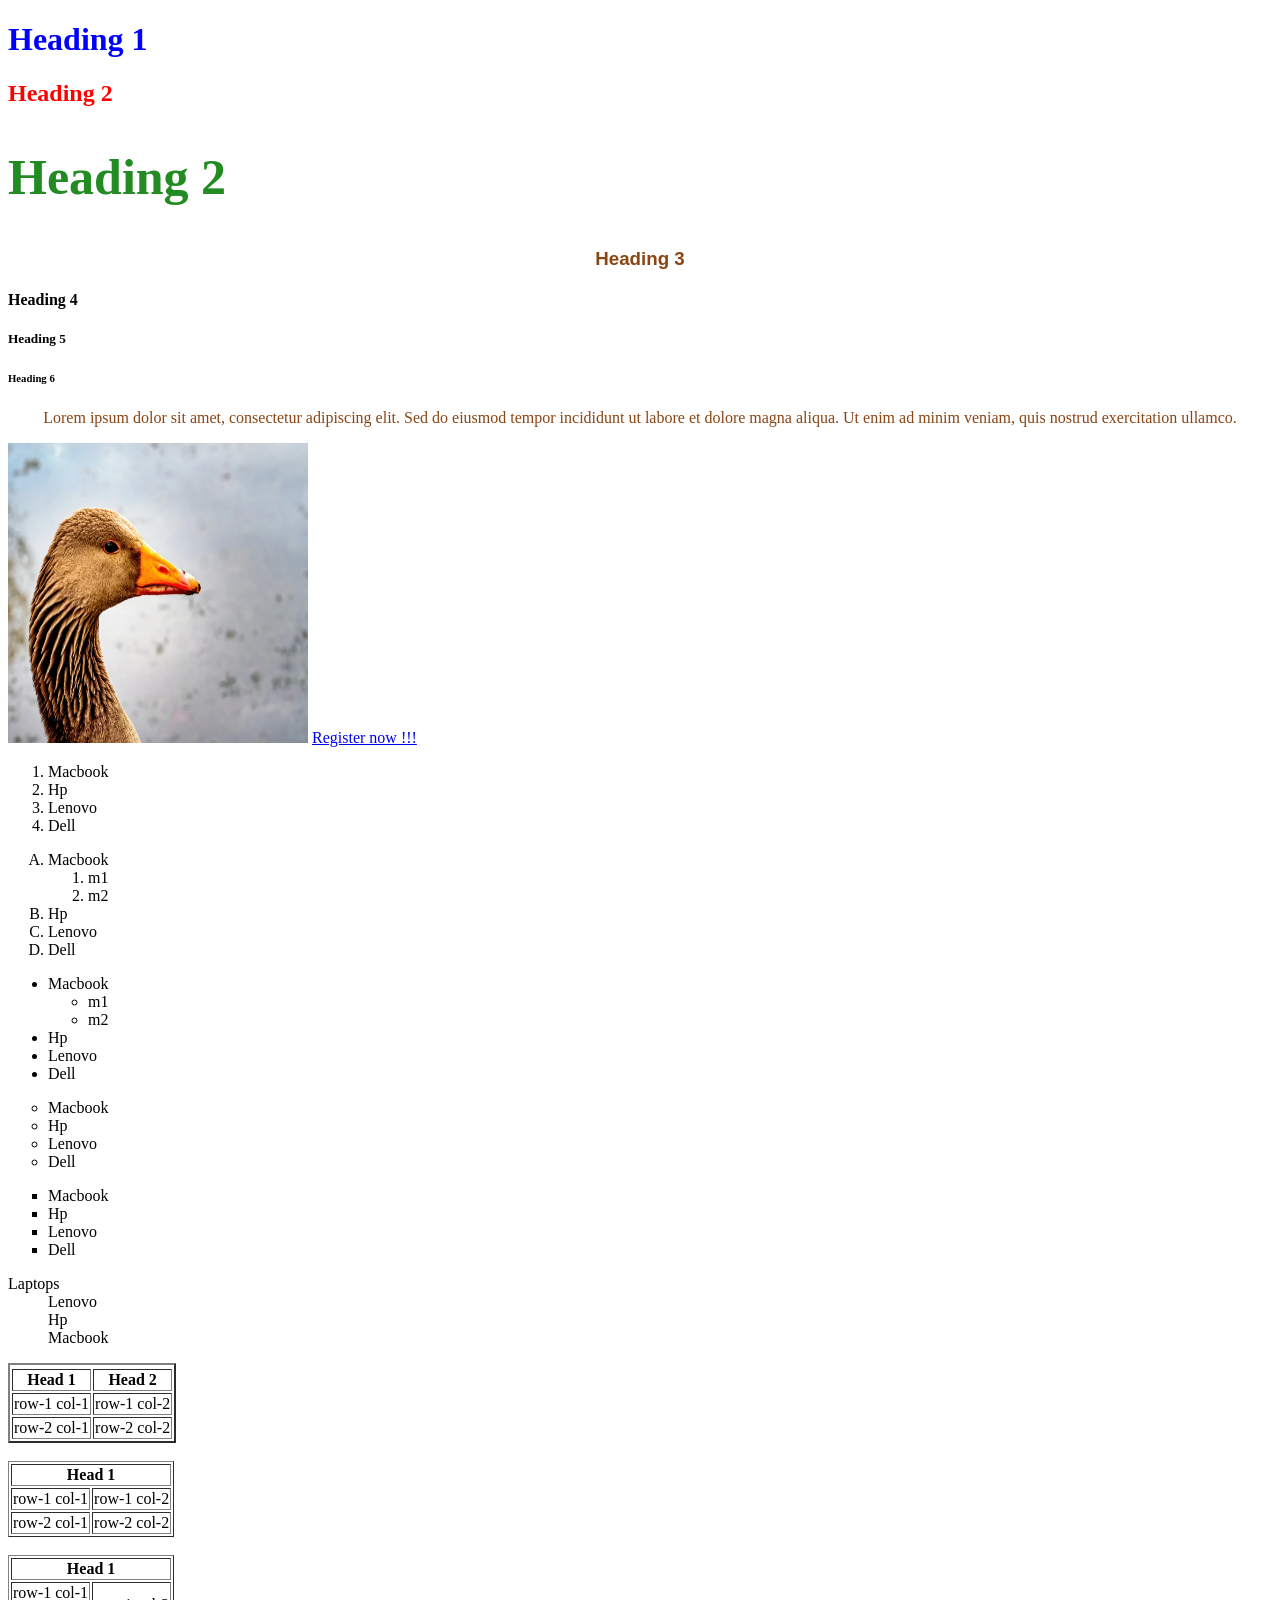
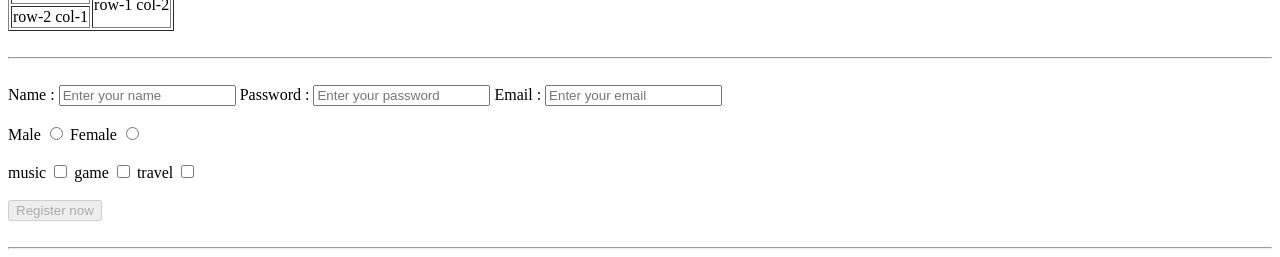
<file: index.html>
<!doctype html>
<html lang="en">
  <head>
    <meta charset="UTF-8" />
    <meta name="viewport" content="width=device-width, initial-scale=1.0" />
    <title>Intro to HTML</title>

    <!-- internal css -->

    <style>

    /* tags selector  */

    /* h2 {color: red;} */

    /* id selector  */
    
    /* #head-2 {
      color: forestgreen;
      font-size: 50px;        
      } */

    /* class selector */
    
     /* .theme-font {
       color: saddlebrown;
      text-align: center;
      } */

    </style>

   <link rel="stylesheet" href="style.css"/>

  </head>
  <body>

    <!--Headings-->

    <!-- //  inline css -> add -> style attrib -->

    <h1 style="color: blue;">Heading 1</h1>
    <h2>Heading 2</h2>
    <h2 id="head-2">Heading 2</h2>
    <h3 class="theme-font">Heading 3</h3>
    <h4>Heading 4</h4>
    <h5>Heading 5</h5>
    <h6>Heading 6</h6>

<p class="theme-font">
  Lorem ipsum dolor sit amet, consectetur adipiscing elit. Sed do eiusmod tempor incididunt ut labore et dolore magna aliqua. Ut enim ad minim veniam, quis nostrud exercitation ullamco.
 </p>

  <!-- unpaired tags -->

  <img SRC="image/image.jpg" width="300" height="300"/>

<!-- paired tag -->

<a href="register.html" target="_blank">
  Register now !!!
</a>

<!--ordered list -->

<ol>
  <li>Macbook</li>
  <li>Hp</li>
  <li>Lenovo</li>
  <li>Dell</li>
</ol>

<ol type="A">
  <li>Macbook
    <ol>
      <li>m1</li>
      <li>m2</li>
    </ol>
  </li>
  <li>Hp</li>
  <li>Lenovo</li>
  <li>Dell</li>
</ol>

<!--unordered list -->

<ul>
  <li>Macbook
    <ul>
      <li>m1</li>
      <li>m2</li>
    </ul>
  </li>
  <li>Hp</li>
  <li>Lenovo</li>
  <li>Dell</li>
</ul>

<ul type="circle">
  <li>Macbook</li>
  <li>Hp</li>
  <li>Lenovo</li>
  <li>Dell</li>
</ul>

<ul type="square">
  <li>Macbook</li>
  <li>Hp</li>
  <li>Lenovo</li>
  <li>Dell</li>
</ul>

<dl> 
  <dt>Laptops</dt>
  <dd>Lenovo</dd>
  <dd>Hp</dd>
  <dd>Macbook</dd>

</dl>

<!-- rows, cols, -->

<table border="2">
  <tr>
    <tr>
      <th>Head 1</th>
      <th>Head 2</th>
    </tr>
    <td>row-1 col-1</td>
    <td>row-1 col-2</td>
  </tr>

  <tr>
    <td>row-2 col-1</td>
    <td>row-2 col-2</td>
  </tr>
</table>

<br>

<table border = "1">
<tr>
  <th colspan="2">Head 1 </th>
</tr>
</tr>
    <td>row-1 col-1</td>
    <td>row-1 col-2</td>
  </tr>

  <tr>
    <td>row-2 col-1</td>
    <td>row-2 col-2</td>
  </tr>

</table>

<!-- space kodukkunna tag -->
 <br>

<table border = "1">
<tr>
  <th colspan="2">Head 1 </th>
</tr>
</tr>
    <td>row-1 col-1</td>
    <td rowspan="2" >row-1 col-2</td>
  </tr>
  <tr>
    <td>row-2 col-1</td>
  </tr>
</table>


<!-- semantic tags {meaningful ayath} -->

 <section></section> 
 <nav></nav>
 <aside></aside>
 <article></article> 

 <br>
 <hr>
 <br>
   <form>
      <label for="nme"> Name : </label>
      <input id="nme"  type="text"  placeholder="Enter your name" required/>

      <label for="pswrd"> Password : </label>
      <input id="pswrd"  type="password"  placeholder="Enter your password"/>

      <label for="mail"> Email : </label>
      <input id="mail"  type="email"  placeholder="Enter your email"/>
  <br>
  <br>    
 
    <label> Male </label>
       <input type="radio" name="gender" value="male">

    <label> Female </label>   
       <input type="radio" name="gender" value="female">
  <br> 
  <br> 
     <label> music </label>  
      <input type="checkbox" value="music"> 

     <label> game </label> 
      <input type="checkbox" value="game">

    <label> travel </label>
      <input type="checkbox" value="travel">
<br>
<br>
      <button disabled> Register now</button>
  <br>

   </form>
<br>
<hr>

 </body>
</html>
</file>
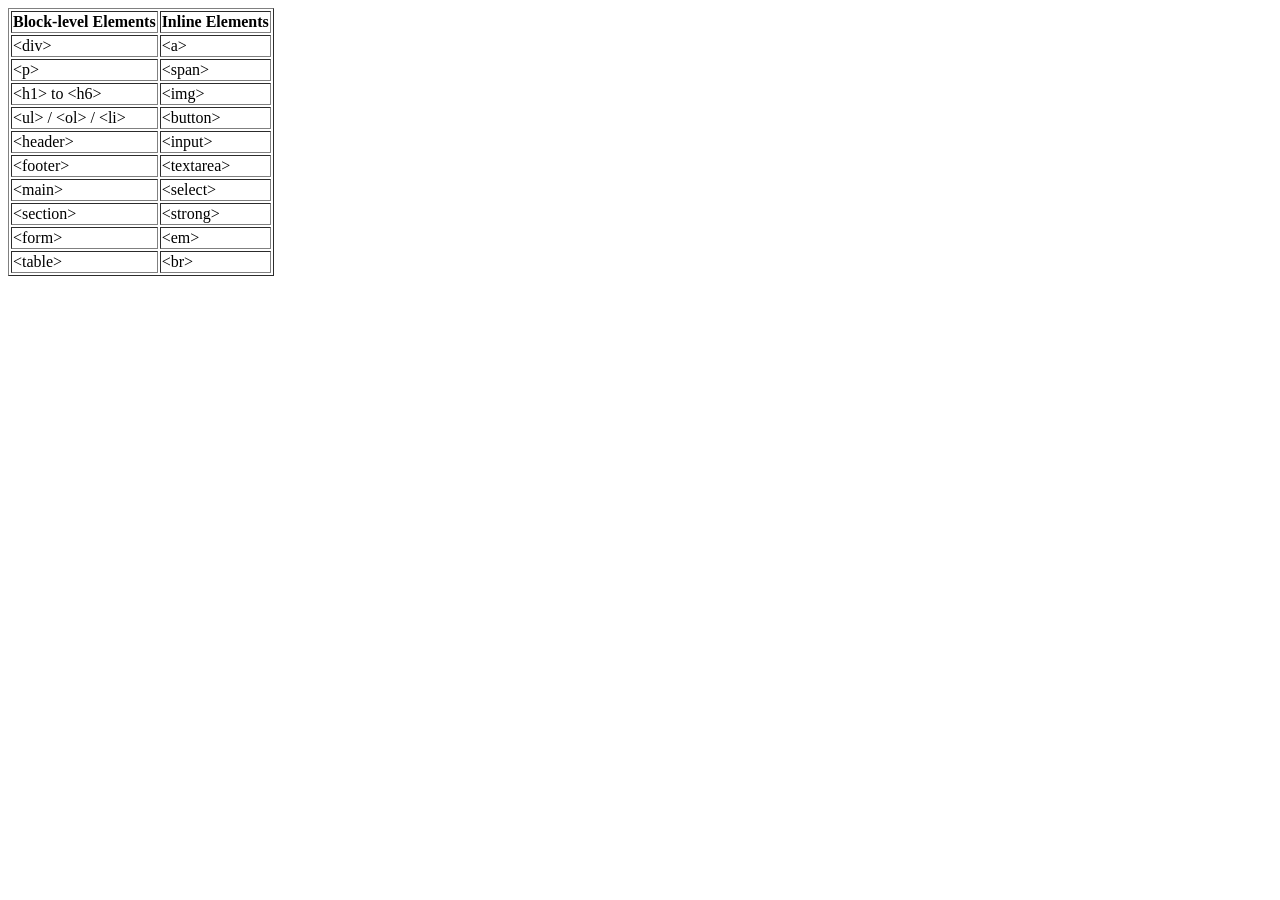
<file: block-inline-tags.html>
<!DOCTYPE html>
<html lang="en">
<head>
    <meta charset="UTF-8">
    <meta name="viewport" content="width=device-width, initial-scale=1.0">
    <title>block and inline tags</title>
</head>
<body>
    <div>
        <table border="1">
    <tr>
        <th>Block-level Elements</th>
        <th>Inline Elements</th>
    </tr>
    <tr>
        <td>&lt;div&gt;</td>
        <td>&lt;a&gt;</td>
    </tr>
    <tr>
        <td>&lt;p&gt;</td>
        <td>&lt;span&gt;</td>
    </tr>
    <tr>
        <td>&lt;h1&gt; to &lt;h6&gt;</td>
        <td>&lt;img&gt;</td>
    </tr>
    <tr>
        <td>&lt;ul&gt; / &lt;ol&gt; / &lt;li&gt;</td>
        <td>&lt;button&gt;</td>
    </tr>
    <tr>
        <td>&lt;header&gt;</td>
        <td>&lt;input&gt;</td>
    </tr>
    <tr>
        <td>&lt;footer&gt;</td>
        <td>&lt;textarea&gt;</td>
    </tr>
    <tr>
        <td>&lt;main&gt;</td>
        <td>&lt;select&gt;</td>
    </tr>
    <tr>
        <td>&lt;section&gt;</td>
        <td>&lt;strong&gt;</td>
    </tr>
    <tr>
        <td>&lt;form&gt;</td>
        <td>&lt;em&gt;</td>
    </tr>
    <tr>
        <td>&lt;table&gt;</td>
        <td>&lt;br&gt;</td>
    </tr>
</table>
    </div>
</body>
</html>
</file>
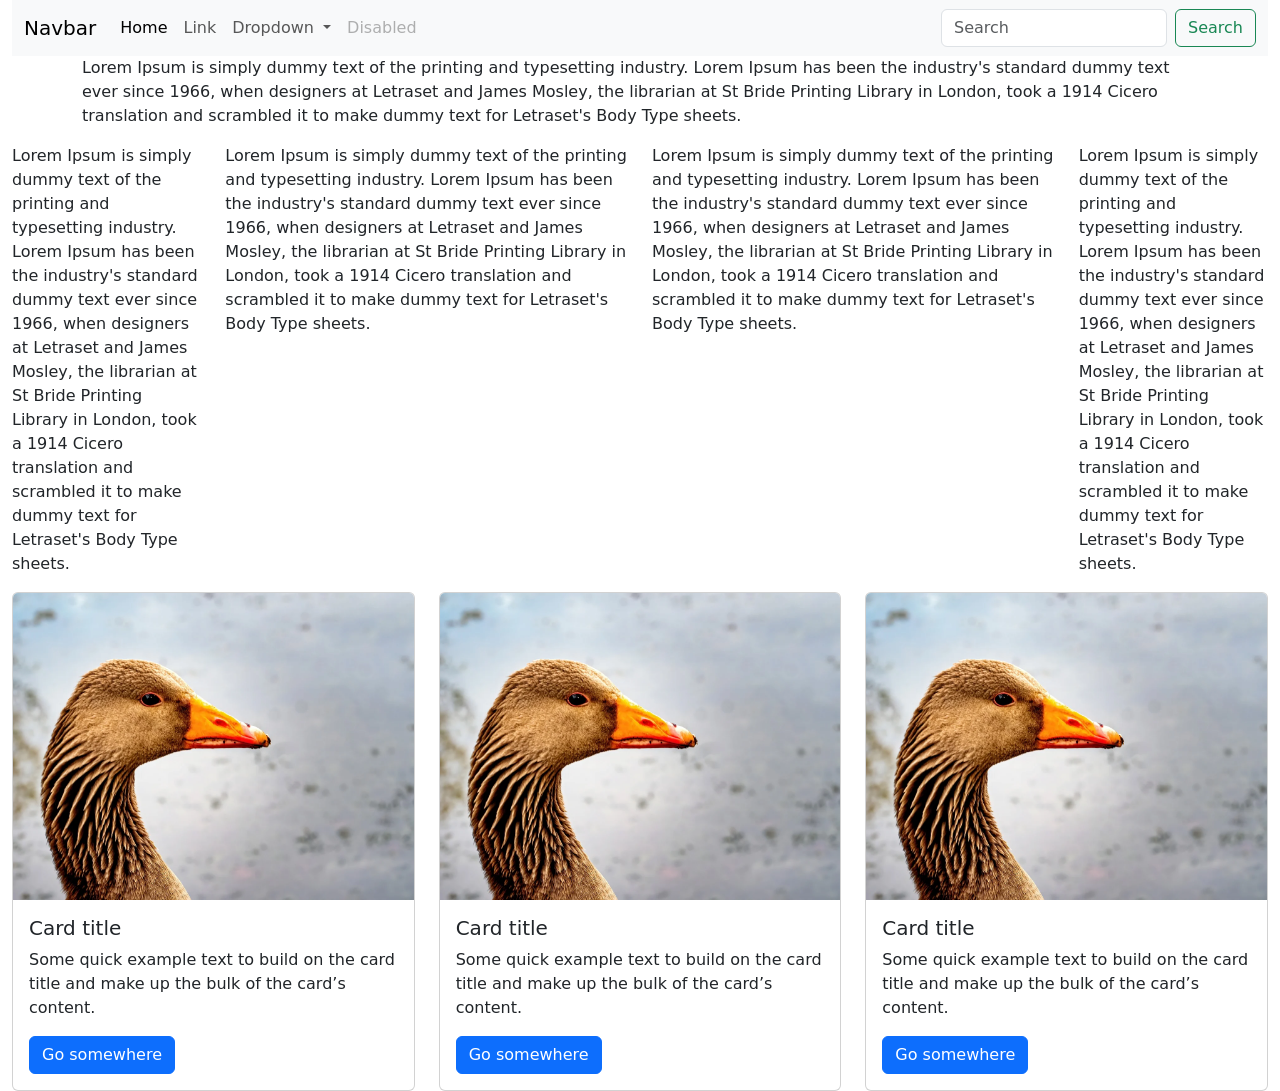
<file: bootstrap.html>
<!DOCTYPE html>
<html lang="en">
<head>
    <meta charset="UTF-8">
    <meta name="viewport" content="width=device-width, initial-scale=1.0">
    <title>Bootstrap</title>
    <link href="https://cdn.jsdelivr.net/npm/bootstrap@5.3.8/dist/css/bootstrap.min.css" rel="stylesheet" integrity="sha384-sRIl4kxILFvY47J16cr9ZwB07vP4J8+LH7qKQnuqkuIAvNWLzeN8tE5YBujZqJLB" crossorigin="anonymous">
    <script src="https://cdn.jsdelivr.net/npm/bootstrap@5.3.8/dist/js/bootstrap.bundle.min.js" integrity="sha384-FKyoEForCGlyvwx9Hj09JcYn3nv7wiPVlz7YYwJrWVcXK/BmnVDxM+D2scQbITxI" crossorigin="anonymous"></script>
</head>
<body>
    <div class="container-fluid">
        <nav class="navbar navbar-expand-lg bg-body-tertiary">
  <div class="container-fluid">
    <a class="navbar-brand" href="#">Navbar</a>
    <button class="navbar-toggler" type="button" data-bs-toggle="collapse" data-bs-target="#navbarSupportedContent" aria-controls="navbarSupportedContent" aria-expanded="false" aria-label="Toggle navigation">
      <span class="navbar-toggler-icon"></span>
    </button>
    <div class="collapse navbar-collapse" id="navbarSupportedContent">
      <ul class="navbar-nav me-auto mb-2 mb-lg-0">
        <li class="nav-item">
          <a class="nav-link active" aria-current="page" href="#">Home</a>
        </li>
        <li class="nav-item">
          <a class="nav-link" href="#">Link</a>
        </li>
        <li class="nav-item dropdown">
          <a class="nav-link dropdown-toggle" href="#" role="button" data-bs-toggle="dropdown" aria-expanded="false">
            Dropdown
          </a>
          <ul class="dropdown-menu">
            <li><a class="dropdown-item" href="#">Action</a></li>
            <li><a class="dropdown-item" href="#">Another action</a></li>
            <li><hr class="dropdown-divider"></li>
            <li><a class="dropdown-item" href="#">Something else here</a></li>
          </ul>
        </li>
        <li class="nav-item">
          <a class="nav-link disabled" aria-disabled="true">Disabled</a>
        </li>
      </ul>
      <form class="d-flex" role="search">
        <input class="form-control me-2" type="search" placeholder="Search" aria-label="Search"/>
        <button class="btn btn-outline-success" type="submit">Search</button>
      </form>
    </div>
  </div>
</nav>
</div>

    <div class="container">
        <p>
         Lorem Ipsum is simply dummy text of the printing and typesetting industry. Lorem Ipsum has been the industry's standard dummy text ever since 1966, when designers at Letraset and James Mosley, the librarian at St Bride Printing Library in London, took a 1914 Cicero translation and scrambled it to make dummy text for Letraset's Body Type sheets.
        </p>
    </div>
    <div class="container-fluid">
        <div class="row">
            <div class="col-2">
            <p>
         Lorem Ipsum is simply dummy text of the printing and typesetting industry. Lorem Ipsum has been the industry's standard dummy text ever since 1966, when designers at Letraset and James Mosley, the librarian at St Bride Printing Library in London, took a 1914 Cicero translation and scrambled it to make dummy text for Letraset's Body Type sheets.
        </p>
        </div>
            <div class="col-4">
            <p>
         Lorem Ipsum is simply dummy text of the printing and typesetting industry. Lorem Ipsum has been the industry's standard dummy text ever since 1966, when designers at Letraset and James Mosley, the librarian at St Bride Printing Library in London, took a 1914 Cicero translation and scrambled it to make dummy text for Letraset's Body Type sheets.
        </p>
        </div>
            <div class="col-4">
            <p>
         Lorem Ipsum is simply dummy text of the printing and typesetting industry. Lorem Ipsum has been the industry's standard dummy text ever since 1966, when designers at Letraset and James Mosley, the librarian at St Bride Printing Library in London, took a 1914 Cicero translation and scrambled it to make dummy text for Letraset's Body Type sheets.
        </p>
        </div>
         <div class="col-2">
            <p>
         Lorem Ipsum is simply dummy text of the printing and typesetting industry. Lorem Ipsum has been the industry's standard dummy text ever since 1966, when designers at Letraset and James Mosley, the librarian at St Bride Printing Library in London, took a 1914 Cicero translation and scrambled it to make dummy text for Letraset's Body Type sheets.
        </p>
        </div>
        
        </div>

    <div class="container-fluid">
    </div>   
     <div class="row">
        <div class="col-md-4">
            <div class="card">
  <img src="image/image.jpg" class="card-img-top" alt="...">
  <div class="card-body">
    <h5 class="card-title">Card title</h5>
    <p class="card-text">Some quick example text to build on the card title and make up the bulk of the card’s content.</p>
    <a href="#" class="btn btn-primary">Go somewhere</a>
  </div>
</div>
 </div>

<div class="col-md-4">
            <div class="card">
  <img src="image/image.jpg" class="card-img-top" alt="...">
  <div class="card-body">
    <h5 class="card-title">Card title</h5>
    <p class="card-text">Some quick example text to build on the card title and make up the bulk of the card’s content.</p>
    <a href="#" class="btn btn-primary">Go somewhere</a>
  </div>
</div>
 </div>

 <div class="col-md-4">
            <div class="card">
  <img src="image/image.jpg" class="card-img-top" alt="...">
  <div class="card-body">
    <h5 class="card-title">Card title</h5>
    <p class="card-text">Some quick example text to build on the card title and make up the bulk of the card’s content.</p>
    <a href="#" class="btn btn-primary">Go somewhere</a>
  </div>
</div>
 </div>

     </div> 
   
</body>
</html>
</file>
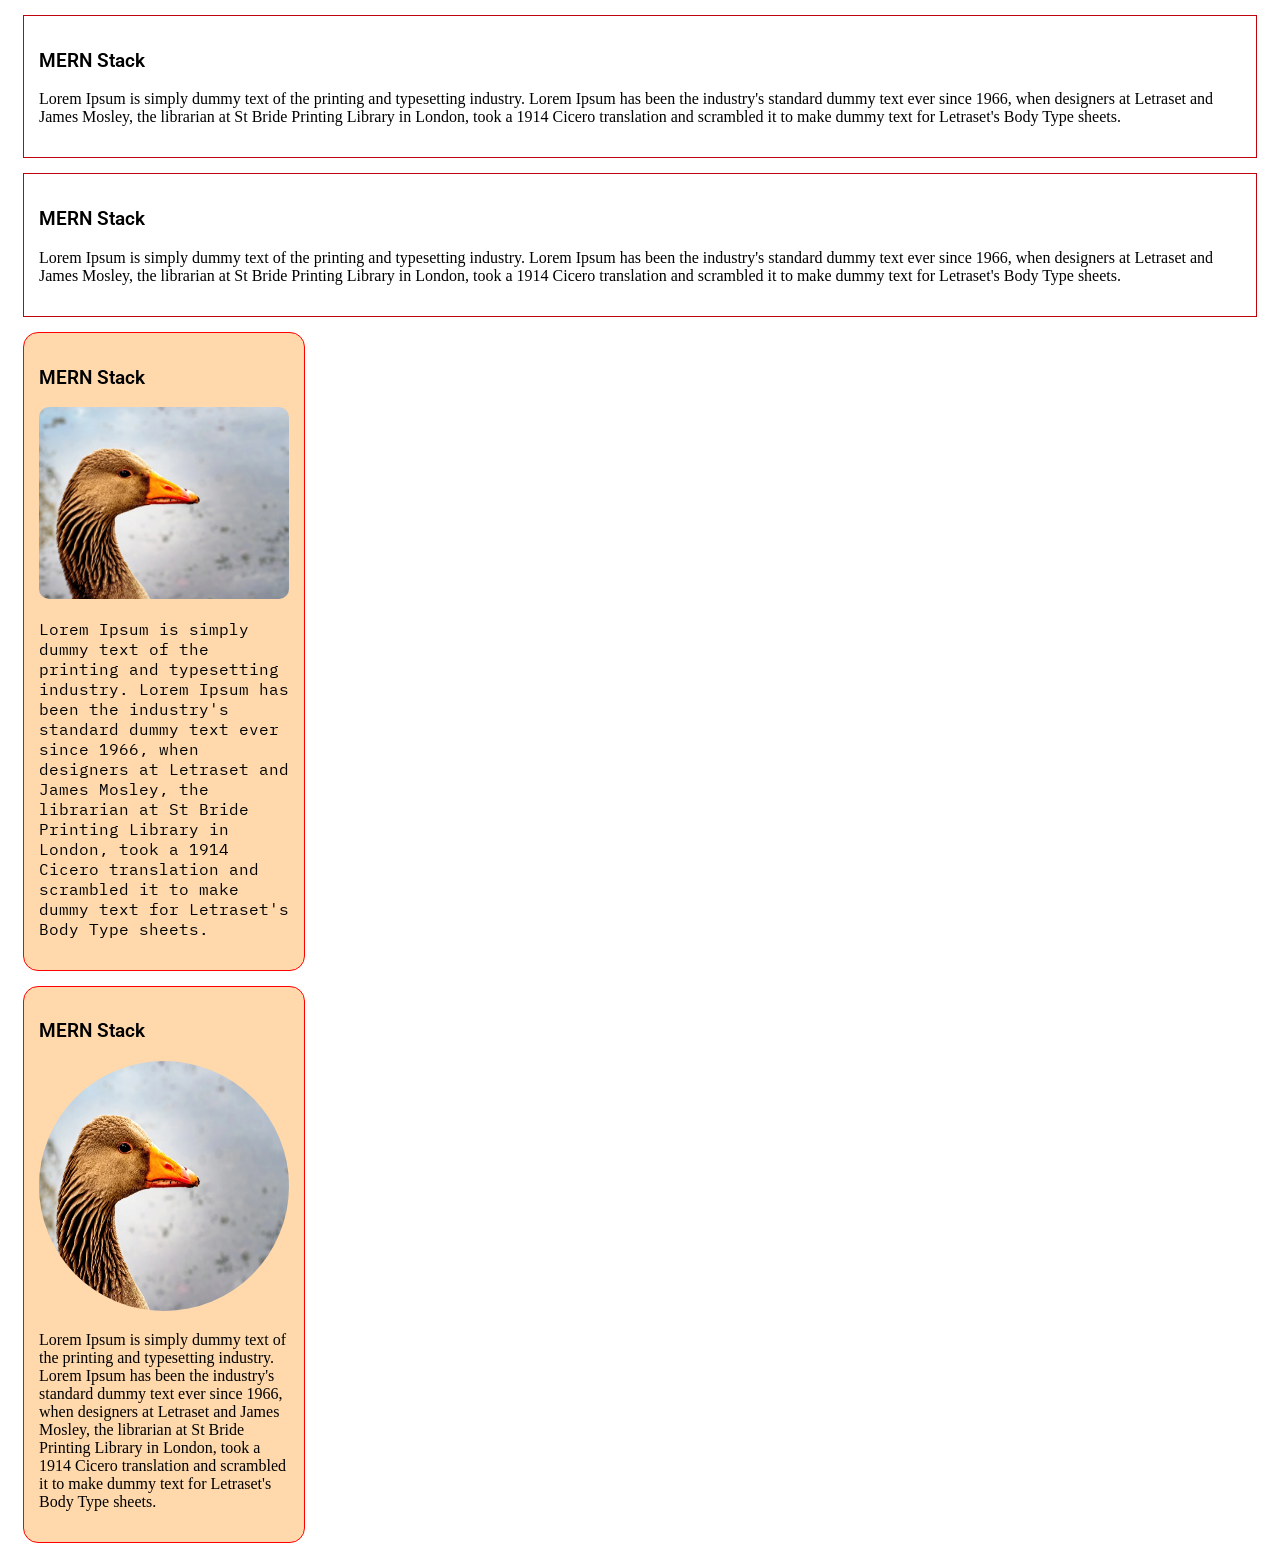
<file: CSS-box-model.html>
<!DOCTYPE html>
<html lang="en">
<head>
    <meta charset="UTF-8">
    <meta name="viewport" content="width=device-width, initial-scale=1.0">
    <title>CSS box model</title>
    <link rel="stylesheet" href="style.css"/>
    <link rel="preconnect" href="https://fonts.googleapis.com">
<link rel="preconnect" href="https://fonts.gstatic.com" crossorigin>
<link href="https://fonts.googleapis.com/css2?family=IBM+Plex+Mono:ital,wght@0,100;0,200;0,300;0,400;0,500;0,600;0,700;1,100;1,200;1,300;1,400;1,500;1,600;1,700&family=Roboto:ital,wght@0,100..900;1,100..900&display=swap" rel="stylesheet">
</head>
<body>
    <!-- CSS box model -->
    <div class="card">
        <h3 class="card-title">MERN Stack</h3>
        <p class="card-details">
            Lorem Ipsum is simply dummy text of the printing and typesetting industry. Lorem Ipsum has been the industry's standard dummy text ever since 1966, when designers at Letraset and James Mosley, the librarian at St Bride Printing Library in London, took a 1914 Cicero translation and scrambled it to make dummy text for Letraset's Body Type sheets.
        </p>
    </div>

   <div class="card">
        <h3 class="card-title">MERN Stack</h3>
        <p class="card-details">
            Lorem Ipsum is simply dummy text of the printing and typesetting industry. Lorem Ipsum has been the industry's standard dummy text ever since 1966, when designers at Letraset and James Mosley, the librarian at St Bride Printing Library in London, took a 1914 Cicero translation and scrambled it to make dummy text for Letraset's Body Type sheets.
        </p>
    </div>

    <div class="card-1">
        <h3 class="card-1-title">MERN Stack</h3>
        <img src="image/image.jpg" id="duck"/>
        <p class="card-1-details" id="para">
            Lorem Ipsum is simply dummy text of the printing and typesetting industry. Lorem Ipsum has been the industry's standard dummy text ever since 1966, when designers at Letraset and James Mosley, the librarian at St Bride Printing Library in London, took a 1914 Cicero translation and scrambled it to make dummy text for Letraset's Body Type sheets.
        </p>
    </div>

     <div class="card-1">
        <h3 class="card-1-title">MERN Stack</h3>
        <img src="image/image.jpg" id="duck1"/>
        <p class="card-1-details">
            Lorem Ipsum is simply dummy text of the printing and typesetting industry. Lorem Ipsum has been the industry's standard dummy text ever since 1966, when designers at Letraset and James Mosley, the librarian at St Bride Printing Library in London, took a 1914 Cicero translation and scrambled it to make dummy text for Letraset's Body Type sheets.
        </p>
    </div>
    
</body>
</html>
</file>
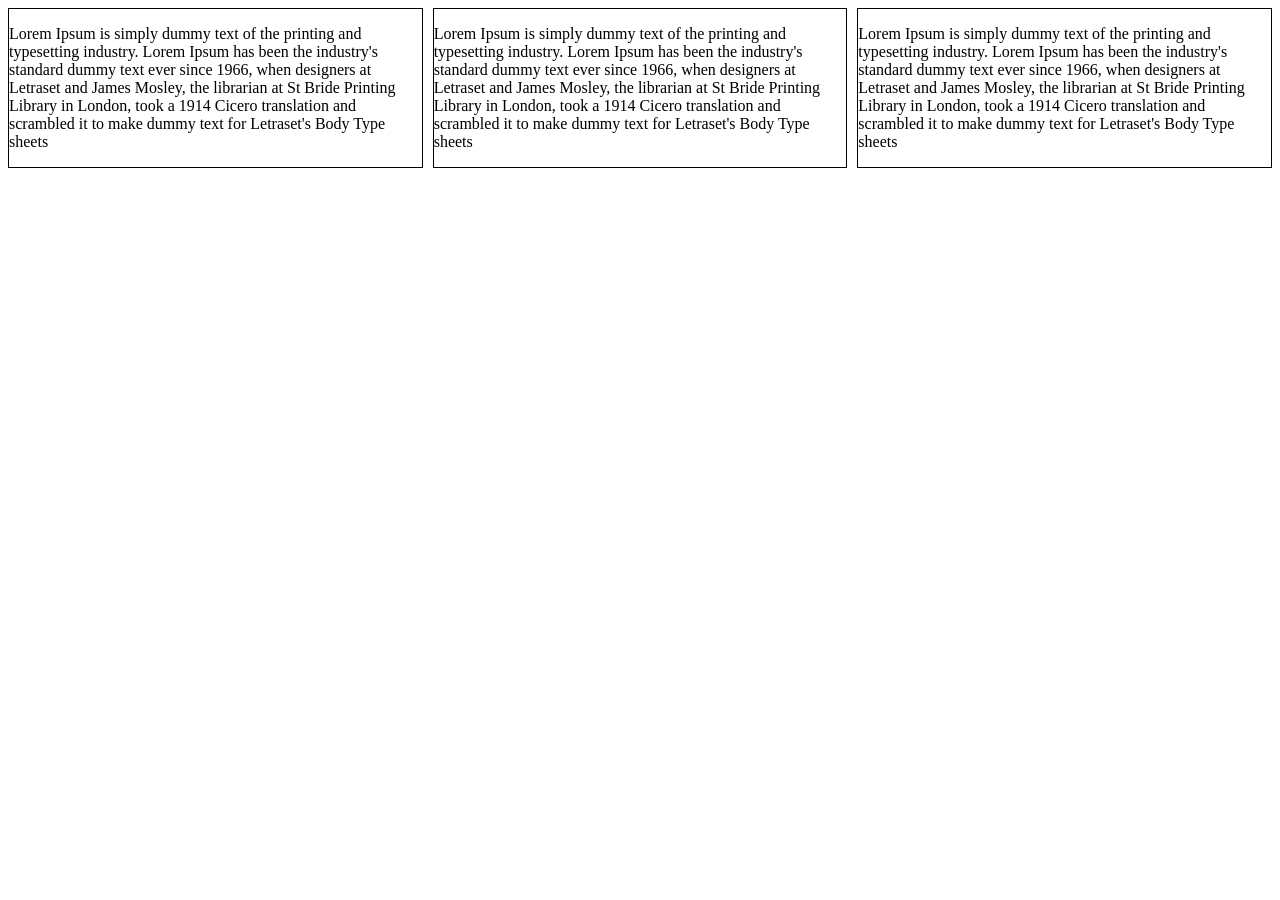
<file: css-grid.html>
<!DOCTYPE html>
<html lang="en">
<head>
    <meta charset="UTF-8">
    <meta name="viewport" content="width=device-width, initial-scale=1.0">
    <title>CSS Grid</title>
    <link rel="stylesheet" href="style.css"/>
</head>
<body>
    <div class="container">
        <div class="card-item">
            <p>
                Lorem Ipsum is simply dummy text of the printing and typesetting industry. Lorem Ipsum has been the industry's standard dummy text ever since 1966, when designers at Letraset and James Mosley, the librarian at St Bride Printing Library in London, took a 1914 Cicero translation and scrambled it to make dummy text for Letraset's Body Type sheets
            </p>
        </div>
        <div class="card-item">
             <p>
                Lorem Ipsum is simply dummy text of the printing and typesetting industry. Lorem Ipsum has been the industry's standard dummy text ever since 1966, when designers at Letraset and James Mosley, the librarian at St Bride Printing Library in London, took a 1914 Cicero translation and scrambled it to make dummy text for Letraset's Body Type sheets
            </p>
        </div>
        <div class="card-item">
             <p>
                Lorem Ipsum is simply dummy text of the printing and typesetting industry. Lorem Ipsum has been the industry's standard dummy text ever since 1966, when designers at Letraset and James Mosley, the librarian at St Bride Printing Library in London, took a 1914 Cicero translation and scrambled it to make dummy text for Letraset's Body Type sheets
            </p>
        </div>
    </div>
</body>
</html>
</file>
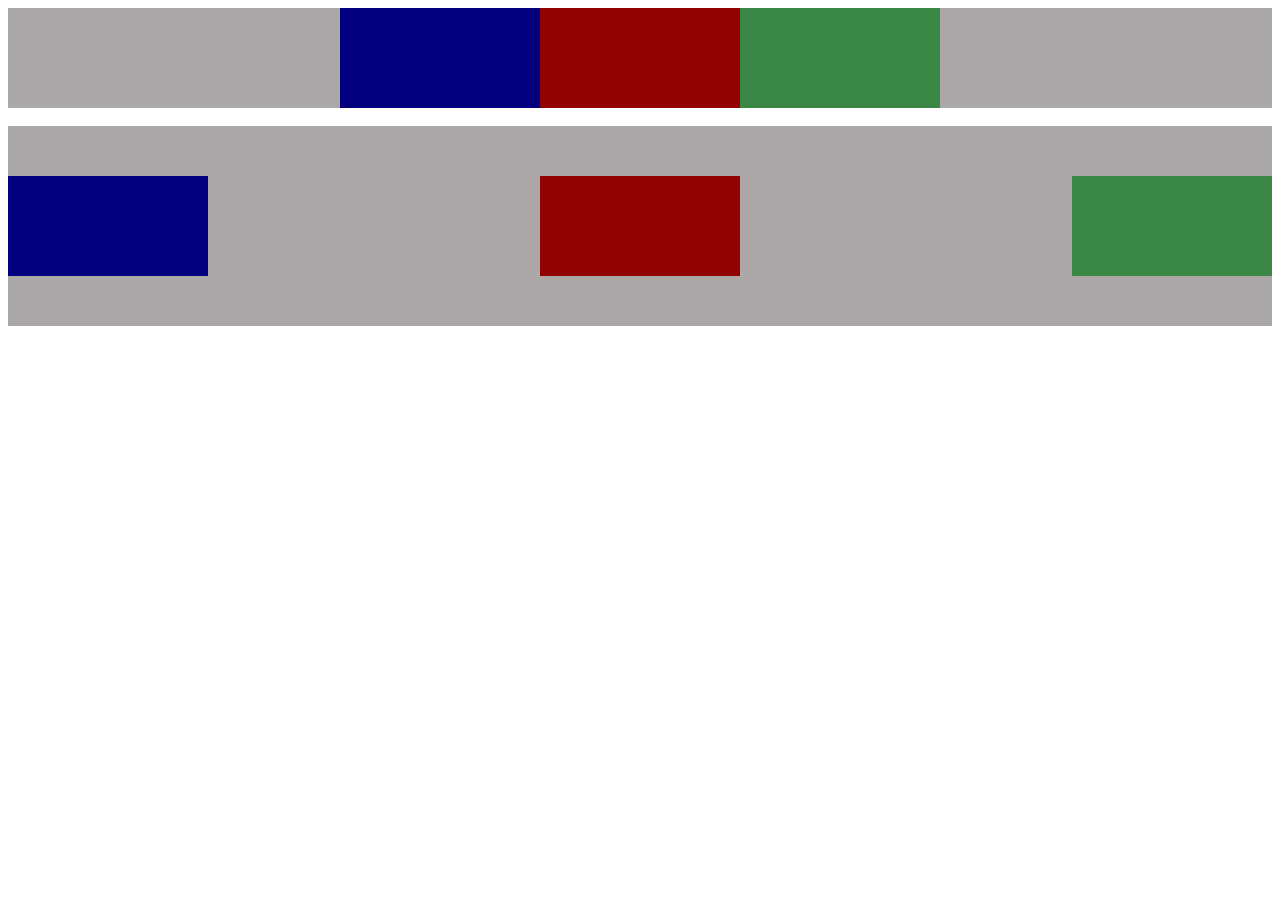
<file: flexbox.html>
<!DOCTYPE html>
<html lang="en">
<head>
    <meta charset="UTF-8">
    <meta name="viewport" content="width=device-width, initial-scale=1.0">
    <title>Flexbox</title>
    <link rel="stylesheet" href="style.css"/>
</head>
<body>
    <section class="home">
        <div class="blog-card-1"></div>
        <div class="blog-card-2"></div>
        <div class="blog-card-3"></div>
    </section>
<br>
    <section class="home-2">
        <div class="blog-card-1"></div>
        <div class="blog-card-2"></div>
        <div class="blog-card-3"></div>
    </section>
</body>
</html>
</file>
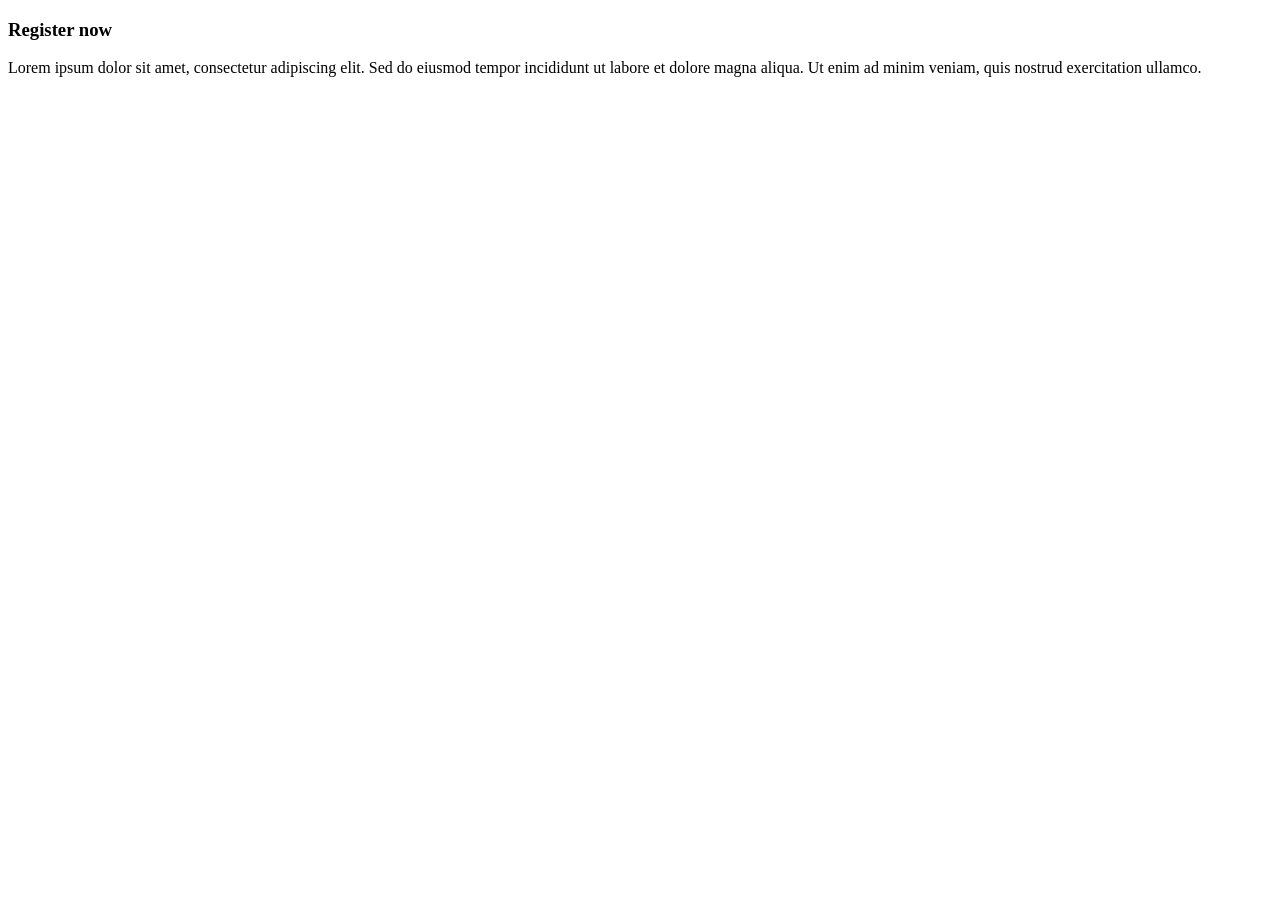
<file: register.html>
<!doctype html>
<html lang="en">
  <head>
    <meta charset="UTF-8" />
    <meta name="viewport" content="width=device-width, initial-scale=1.0" />
    <title>Register Now</title>
  </head>
  <body>
    <h3>Register now</h3>
    <p>Lorem ipsum dolor sit amet, consectetur adipiscing elit.
      Sed do eiusmod tempor incididunt ut labore et dolore magna aliqua.
      Ut enim ad minim veniam, quis nostrud exercitation ullamco.
</p>
 </body>
</html>
</file>
<file: style.css>
/* tags selector  */

h2 {
  color: red;
}

/* id selector  */

#head-2 {
  color: forestgreen;
  font-size: 50px;
}

/* class selector */

.theme-font {
  color: saddlebrown;
  text-align: center;
}
#duck{
  width: 100%;
  border-radius: 10px;
}
#duck1{
  width: 250px;
  height: 250px;
  border-radius: 100%
}
h3{
  font-family: "Roboto", sans-serif;
  font-weight: 600;
}
#para{
   font-family: "IBM Plex Mono", monospace;
   /* line-height: 22px; */
}
.card{
  border: 1px solid #bf040d;
  padding: 15px;

  /* padding: 15px 20px 25px 30px;
               t    r    b    l */

   /* padding-left: 15;
   padding-top: 20;
   padding-right: 25;
   padding-bottom: 30; */

   margin: 15px;
}
.card-1{
  border: 1px solid red;
  padding: 15px;
  margin: 15px;
  width: 250px;
  border-radius: 15px;
  background-color: rgb(255, 217, 172);
}

/* css positioning */

.parent{
  width: 500px;
  height: 500px;
  background-color: rgb(133, 133, 133);
  position: relative;
}
.child-1{
  width: 100px;
  height: 100px;
  background-color: rgb(186, 18, 18);
  position: absolute;
  z-index: 2;
  right: 0;
}
.child-2{
  width: 100px;
  height: 100px;
  background-color: rgb(42, 3, 132);
  position: absolute;
  z-index: 1;
  bottom: 0;
}

/* flexbox */

.home{
  display: flex;
  background-color: rgb(173, 168, 168);
  justify-content: center;
  /* justify-content: space-between; */
  /* justify-content: space-around; */
  /* gap: 25px; */
}
.home-2{
  display: flex;
  background-color: rgb(173, 168, 168);
  justify-content: space-between;
  height: 200px;
  align-items: center;
}
.blog-card-1{
  width: 200px;
  height: 100px;
  background-color: rgb(2, 0, 124);
}
.blog-card-2{
  width: 200px;
  height: 100px;
  background-color: rgb(147, 3, 3);
}
.blog-card-3{
  width: 200px;
  height: 100px;
  background-color: rgb(59, 136, 70);
}

/* Navigation Menu */

header {
    display: flex;
    justify-content: center;
    background-color: rgb(0, 85, 85);
    nav {
    display: flex;
    a {
    text-decoration: none;
    color: white;
    padding: 10px 20px;
    display: block;
    transition: 0.5s ease-in-out;
    &:hover {
    background-color: #010200;
    color: #bf040d;
    border-radius: 15px;
}
}

}
}

/* css grid */

.container{
  display: grid;
  grid-template-columns: repeat(3, 1fr);
  gap: 10px;  
  .card-item{
    border: 1px solid #010200;
  }
}

/* css media query */

.css-media-query{
  background-color: aquamarine;
  width: 100%;
  height: 200px;
}

@media (max-width: 768px){
  .css-media-query {
    background-color: red
  }
}

@media (max-width: 400px){
  .css-media-query {
    background-color: blue;
  }
}


/* @media (min-width: 400px){
  .css-media-query {
    background-color: blue;
  }
} */
</file>
